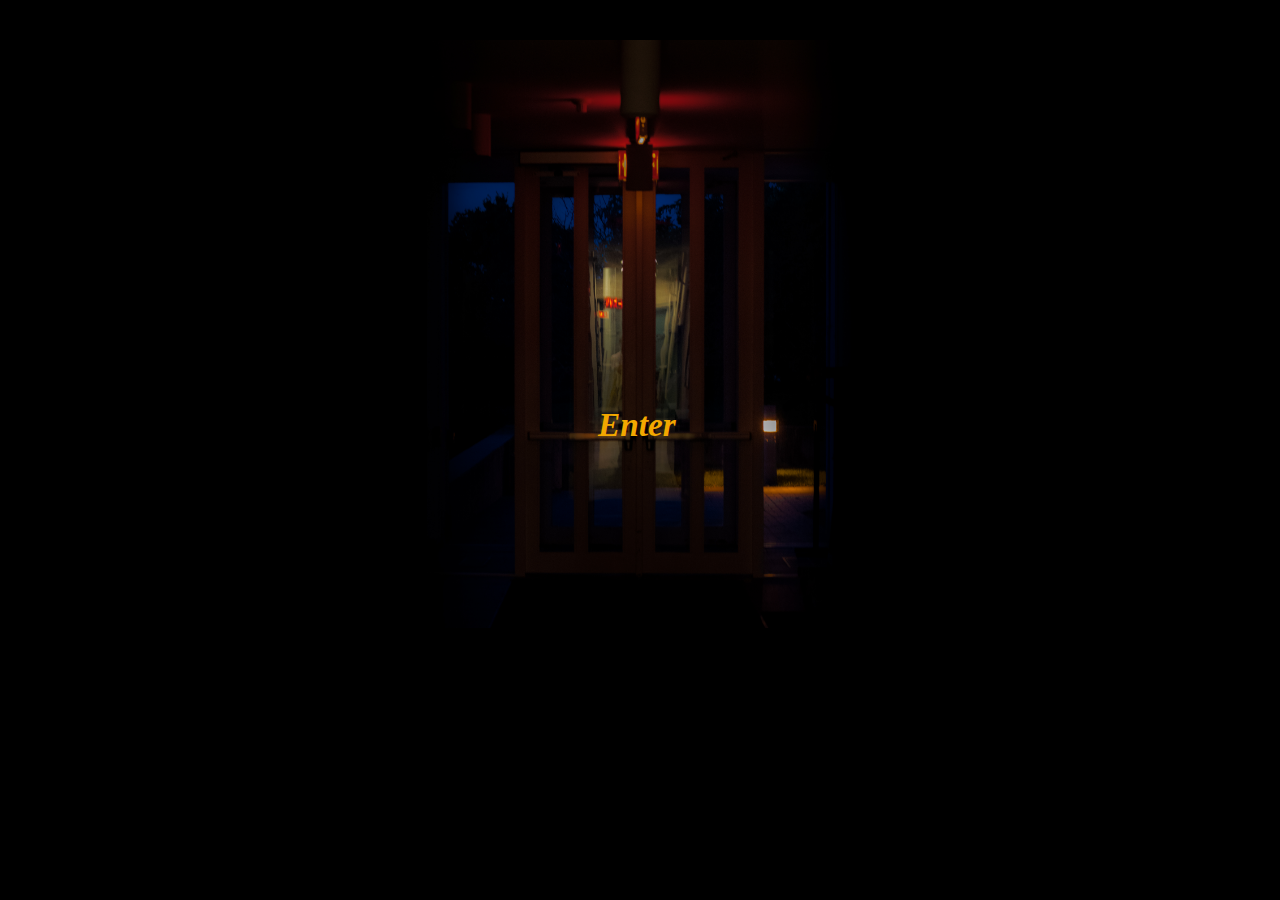
<file: movie_v1/index.html>
<!DOCTYPE HTML>
<html>
<head>

    <title>Materials of Dreams :: HOME</title>
    <link href="https://fonts.googleapis.com/css?family=Raleway" rel="stylesheet">
    <link href="https://fonts.googleapis.com/css?family=Libre+Franklin" rel="stylesheet">
    <link href="../assets/css/home.css" rel="stylesheet">


</head>
<body style="
    background-image: url(../assets/images/home.jpg);
    background-size: 427px 587.5px;
    background-repeat: no-repeat;
    background-color: black;
    background-position: center;
    margin-top: 45%"
>

<!-- main -->
<main role="main" id="main">
    <div class="container">
        <div class="tab-content" style="text-align: center">
            <header role="home-title" style="margin-top: -20%; margin-left: -0.5%">
                <span style="color:rgba(243, 168, 0, 1); cursor: pointer; font-size: 25pt; font-style: italic; font-weight: 600;"
                      onclick="window.location.href='behind_the_scenes.html'">Enter</span>
            </header>

        </div>

    </div>
</main>

</html>
</file>
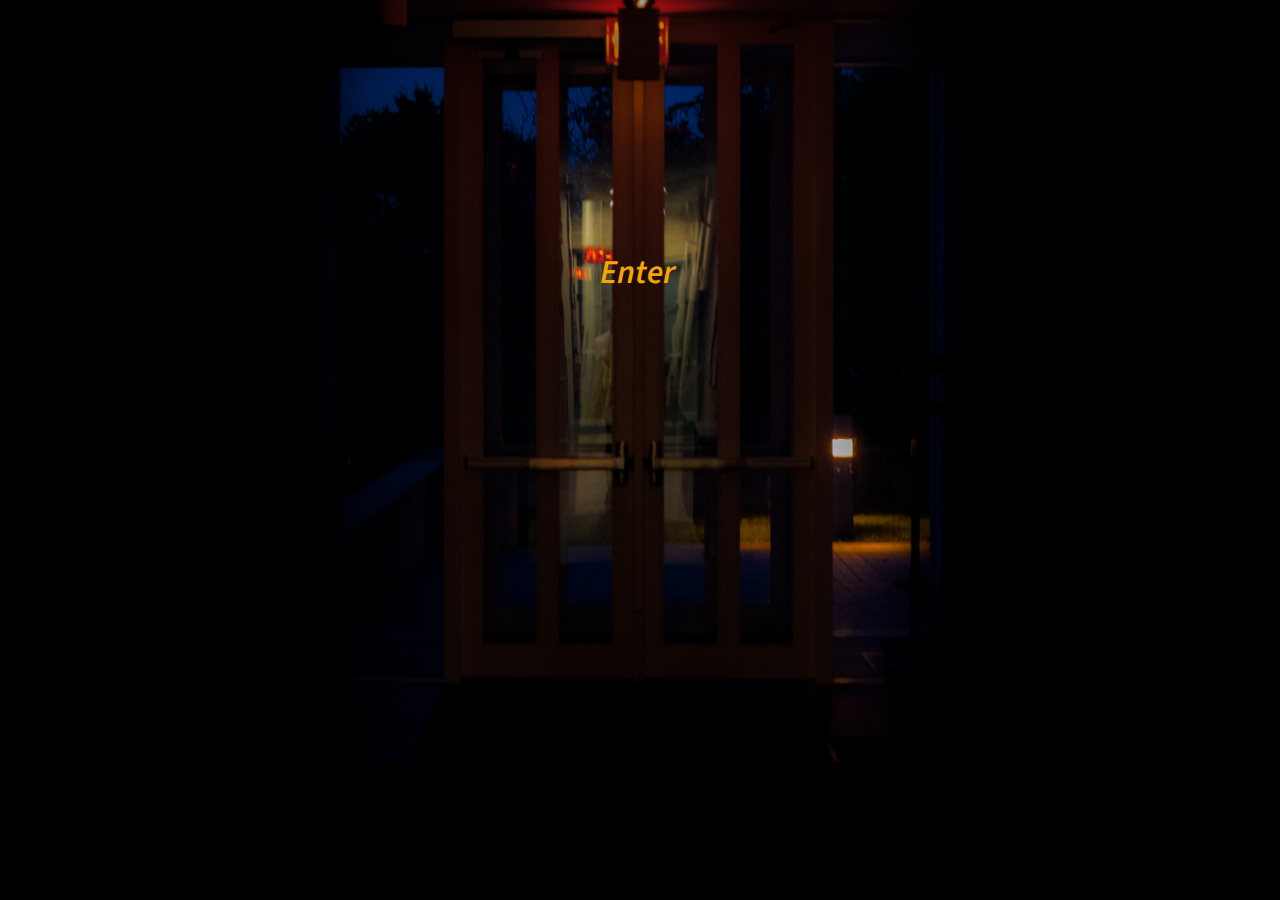
<file: pages/index.html>
<!DOCTYPE HTML>
<html lang="en">
<head>
    <meta name="viewport" content="width=device-width, initial-scale=1, maximum-scale=1"/>
    <meta charset="utf-8">
    <meta name="description" content="Dom Wang Photography">
    <meta name="author" content="Dom Wang">

    <title>Materials of Dreams :: HOME</title>
    <link href="https://fonts.googleapis.com/css?family=Raleway" rel="stylesheet">
    <link href="https://fonts.googleapis.com/css?family=Libre+Franklin" rel="stylesheet">
    <link href="../css/home.css" rel="stylesheet">
    <link href="../css/bootstrap.min.css" rel="stylesheet">

</head>
<body style="
    background-image: url(../images/home.jpg);
    background-size: 667px 918px;
    background-repeat: no-repeat;
    background-color: black;
    background-position: center;
    margin-top: 41%"
>

<!-- main -->
<main role="main" id="main">
    <div class="container">
        <!-- tab-content -->
        <div class="tab-content" style="text-align: center">
            <!-- Home -->
            <section id="home" class="tab-pane fade in active">
                <article class="home-content">
                    <header role="home-title" style="margin-top: -31.5%; margin-left: -0.5%">
                        <span style="color:rgba(243, 168, 0, 1); cursor: pointer; font-size: 25pt; font-style: italic; font-weight: 600;"
                              onclick="window.location.href='behind_the_scenes.html'">Enter</span>
                    </header>
                </article>
            </section>

        </div>

    </div>
</main>

</body>
</html>
</file>
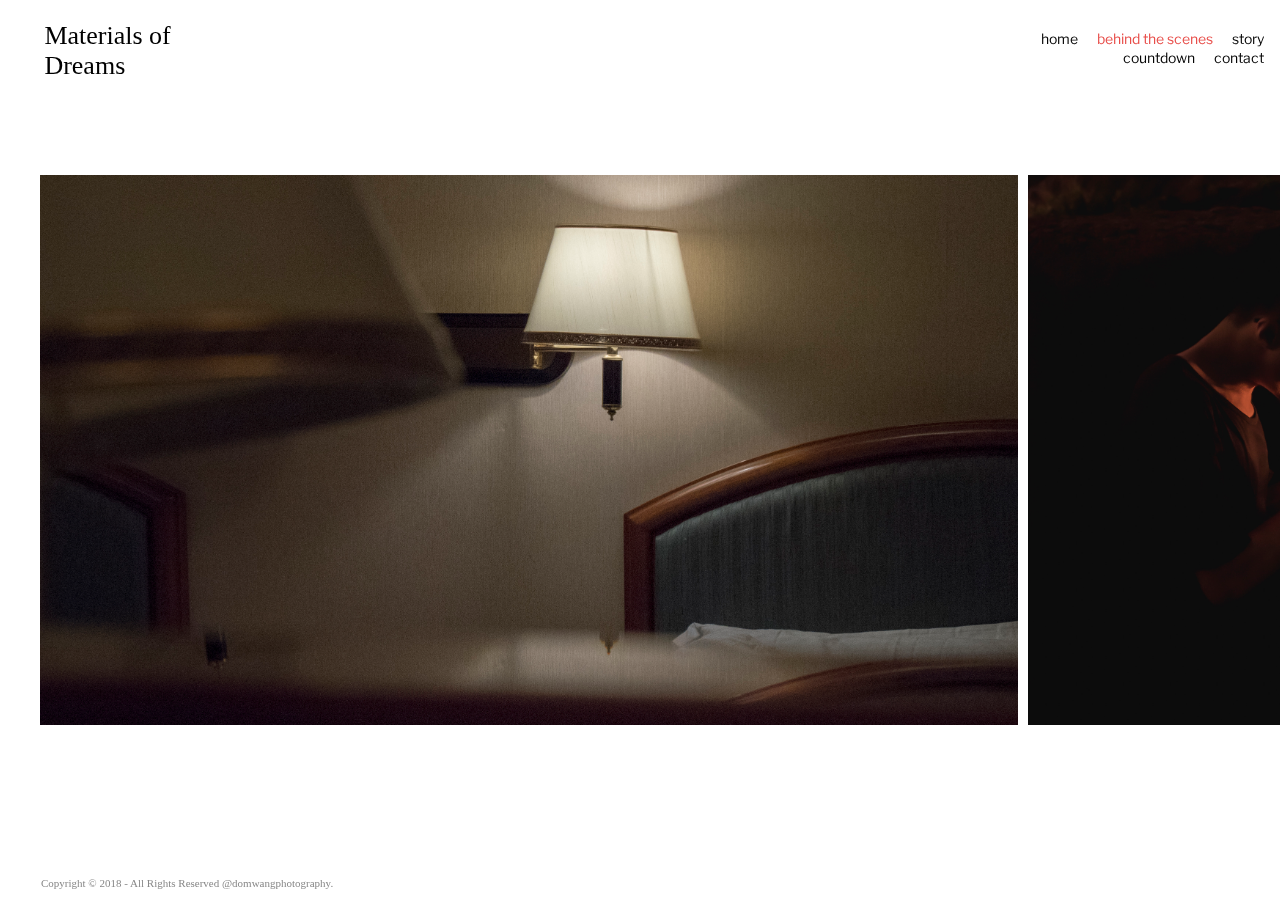
<file: movie_v1/behind_the_scenes.html>
<!DOCTYPE html>
<html lang="en">
<head>

    <title>Materials of Dreams</title>

    <link href="https://fonts.googleapis.com/css?family=Raleway" rel="stylesheet">
    <link href="https://fonts.googleapis.com/css?family=Libre+Franklin" rel="stylesheet">
    <link href="../assets/css/behind_the_scenes.css" rel="stylesheet" type="text/css">

</head>
<body class="gallery gallery_page">

<div class="page">

    <header role="main-header">
        <div class="container">
            <h1>Materials of Dreams</h1>

            <ul class="top-bar" role="socil-icons">
                <li><a href="index.html" title="home">home</a></li>
                <li class="active"><a href="./behind_the_scenes.html" title="behind the scenes">behind the scenes</a></li>
                <li><a href="story.html" title="story">story</a></li>
                <li><a href="countdown.html" title="countdown">countdown</a></li>
                <li><a href="mailto:domwang2019@gmail.com">contact</a></li>
            </ul>
        </div>
    </header>

    <div id="content">
        <div class="container clearfix">
            <!-- ASSETS : START -->
            <div class="assets size_550" style="width: 10900px;">
                <div id="assets_wrap" style="width: 25782px;">
                    <!-- PAGE TITLE -->
                    <div class="asset image image-loaded">
                        <div class="wrap">
                            <div class="img">
                                <img data-sizes="auto" data-aspect-ratio="1350:900" alt="WASP2015"
                                     sizes="978px" src="../assets/images/DSC_2414.jpg">
                            </div>
                        </div>
                    </div>
                    <div class="asset image image-loaded">
                        <div class="wrap">
                            <div class="img">
                                <img data-sizes="auto" data-aspect-ratio="1350:900" alt=""
                                     sizes="413px" src="../assets/images/DSC_4627.jpg">
                            </div>
                        </div>
                    </div>
                    <div class="asset image image-loaded">
                        <div class="wrap">
                            <div class="img">
                                <img data-sizes="auto" data-aspect-ratio="1350:900" alt=""
                                     sizes="1423px" src="../assets/images/DSC_2474-Edit.jpg">
                            </div>
                        </div>
                    </div>
                    <div class="asset image image-loaded">
                        <div class="wrap">
                            <div class="img">
                                <img data-sizes="auto" data-aspect-ratio="1350:900" alt=""
                                     sizes="1045px" src="../assets/images/DSC_8468-Edit.jpg">
                            </div>
                        </div>
                    </div>
                    <div class="asset image image-loaded">
                        <div class="wrap">
                            <div class="img">
                                <img data-sizes="auto" data-aspect-ratio="1350:900" alt=""
                                     sizes="1293px"
                                     src="../assets/images/DSC_0083-Edit-Edit-Edit.jpg">
                            </div>
                        </div>
                    </div>
                    <div class="asset image image-loaded">
                        <div class="wrap">
                            <div class="img">
                                <img data-sizes="auto" data-aspect-ratio="1350:900" alt=""
                                      sizes="413px" src="../assets/images/DSC_8085-Edit.jpg">

                            </div>
                        </div>
                    </div>
                    <div class="asset image image-loaded">
                        <div class="wrap">
                            <div class="img">
                                <img data-sizes="auto" data-aspect-ratio="1350:900" alt=""
                                    sizes="1045px" src="../assets/images/DSC_5114-Edit.jpg">
                            </div>
                        </div>
                    </div>
                    <div class="asset image image-loaded">
                        <div class="wrap">
                            <div class="img">
                                <img data-sizes="auto" data-aspect-ratio="1350:900" alt=""
                                     sizes="1082px" src="../assets/images/DSC_4929-Edit.jpg">
                            </div>
                        </div>
                    </div>
                    <div class="asset image image-loaded">
                        <div class="wrap">
                            <div class="img">
                                <img data-sizes="auto" data-aspect-ratio="1350:900" alt=""
                                      sizes="413px" src="../assets/images/DSC_3066-Edit.jpg">
                            </div>
                        </div>
                    </div>
                    <div class="asset image image-loaded">
                        <div class="wrap">
                            <div class="img">
                                <img data-sizes="auto" data-aspect-ratio="1350:900" alt=""
                                      sizes="1045px"
                                     src="../assets/images/DSC_3799-Edit-Edit.jpg">
                            </div>
                        </div>
                    </div>
                    <div class="asset image image-loaded">
                        <div class="wrap">
                            <div class="img">
                                <img data-sizes="auto" data-aspect-ratio="1350:900" alt=""
                                      sizes="413px" src="../assets/images/DSC_3024-Edit.jpg">
                            </div>
                        </div>
                    </div>
                    <div class="asset image image-loaded">
                        <div class="wrap">
                            <div class="img">
                                <img data-sizes="auto" data-aspect-ratio="1350:900" alt=""
                                      sizes="734px" src="../assets/images/DSC_9633-Edit.jpg">

                            </div>
                        </div>
                    </div>
                    <div class="asset image image-loaded">
                        <div class="wrap">
                            <div class="img">
                                <img data-sizes="auto" data-aspect-ratio="1350:900" alt=""
                                      sizes="413px" src="../assets/images/DSC_9039.jpg">
                            </div>
                        </div>
                    </div>

                </div>
            </div>
            <!-- ASSETS : END -->
        </div>
    </div>

</div>

<div class="footer_text" style="background: white; height: 50px; margin-bottom: -34px; margin-left: 33px">
    <p>Copyright &copy; 2018 - All Rights Reserved @domwangphotography.</p>
</div>

</body>
</html>
</file>
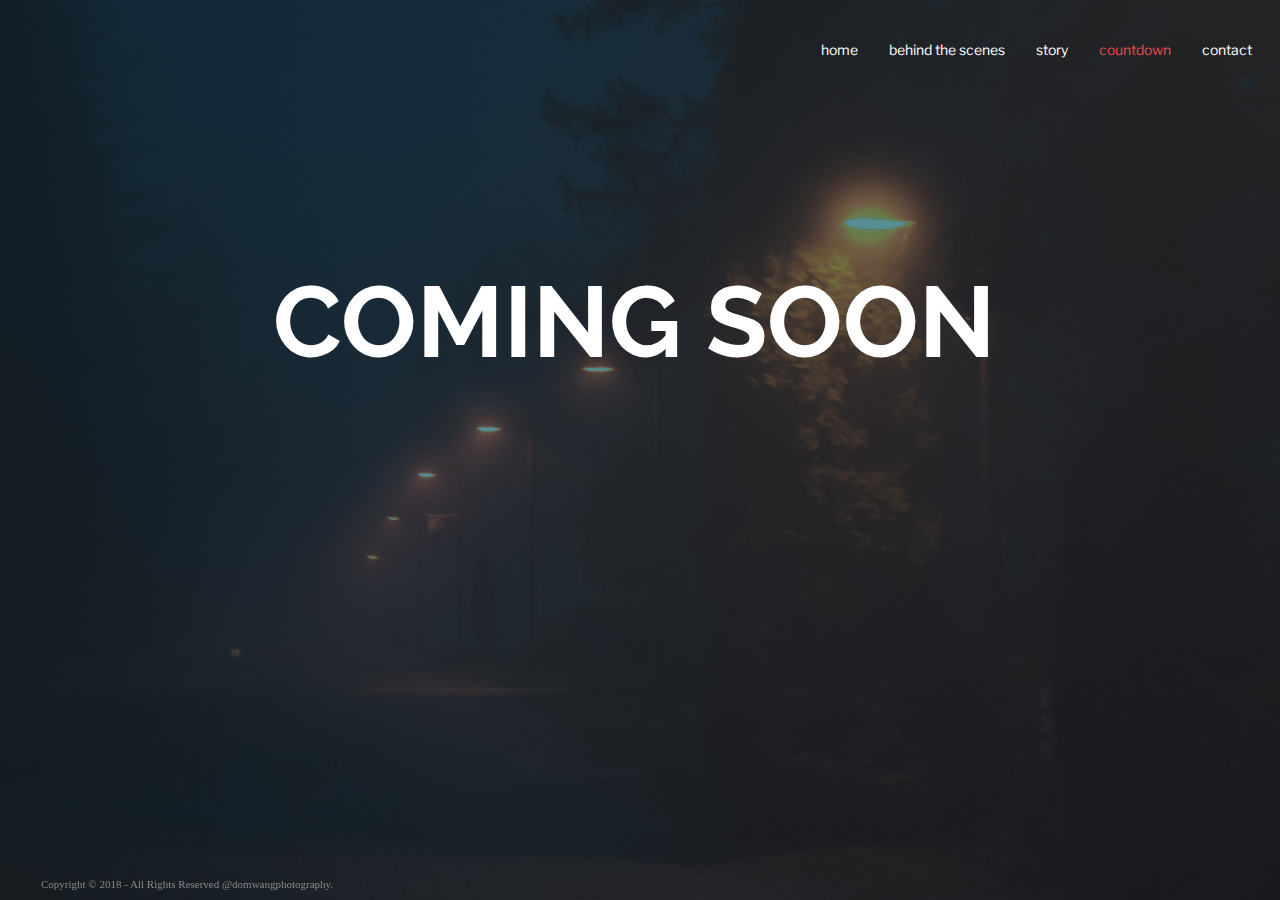
<file: movie_v1/countdown.html>
<!DOCTYPE HTML>

<html>
<head>

    <title>Materials of Dreams</title>
    <link href="https://fonts.googleapis.com/css?family=Raleway" rel="stylesheet">
    <link href="https://fonts.googleapis.com/css?family=Libre+Franklin" rel="stylesheet">
    <link href="../assets/css/countdown.css" rel="stylesheet">

</head>
<body>
<!-- header -->
<header role="main-header">
    <div class="container" style="margin-right: 28px; margin-top: -5.3%">
        <!-- socil Icon -->
        <ul role="socil-icons" style="font-family: 'Libre Franklin'" style="margin-right: 40px">
            <li><a href="index.html" title="home">home</a></li>
            <li><a href="./behind_the_scenes.html" title="behind the scenes">behind the scenes</a></li>
            <li><a href="story.html" title="story">story</a></li>
            <li class="active"><a href="./countdown.html" title="countdown">countdown</a></li>
            <li><a href="mailto:domwang2019@gmail.com">contact</a></li>
        </ul>
    </div>
</header>
<!-- header -->

<!-- main -->
<main role="main" id="main">
    <div class="container">
        <!-- tab-content -->
        <div class="tab-content" style="text-align: center; margin-top: -5%">
            <!-- Home -->
            <section id="home">
                <article class="home-content">
                    <header role="home-title">
                        <h2 style="font-family: 'Raleway';">COMING SOON</h2>
                    </header>
                </article>
                <div id="countdown" style="font-family: 'Raleway';"></div>
            </section>
            <!-- Home -->
        </div>
        <!-- tab-content -->
    </div>
</main>
<!-- main -->

<div class="footer_text" style="margin-bottom: -8px; margin-left: 17px">
    <p>Copyright &copy; 2018 - All Rights Reserved @domwangphotography.</p>
</div>

<script>
    // set the date we're counting down to
    var target_date = new Date('June, 15, 2018').getTime();
    // variables for time units

    var days;

    // get tag element
    var countdown = document.getElementById('countdown');

    // update the tag with id "countdown" every 1 second

    setInterval(function () {
        // find the amount of "seconds" between now and target
        var current_date = new Date().getTime();
        var seconds_left = (target_date - current_date) / 1000;
        days = parseInt(seconds_left / 86400);

        // format countdown string + set tag value
        countdown.innerHTML = '<span class="days" style="font-family: \'Raleway\'; font-size:40pt; margin-top: 2%; ">' + days + ' days left</span>';
    }, 1000);

</script>

</body>
</html>
</file>
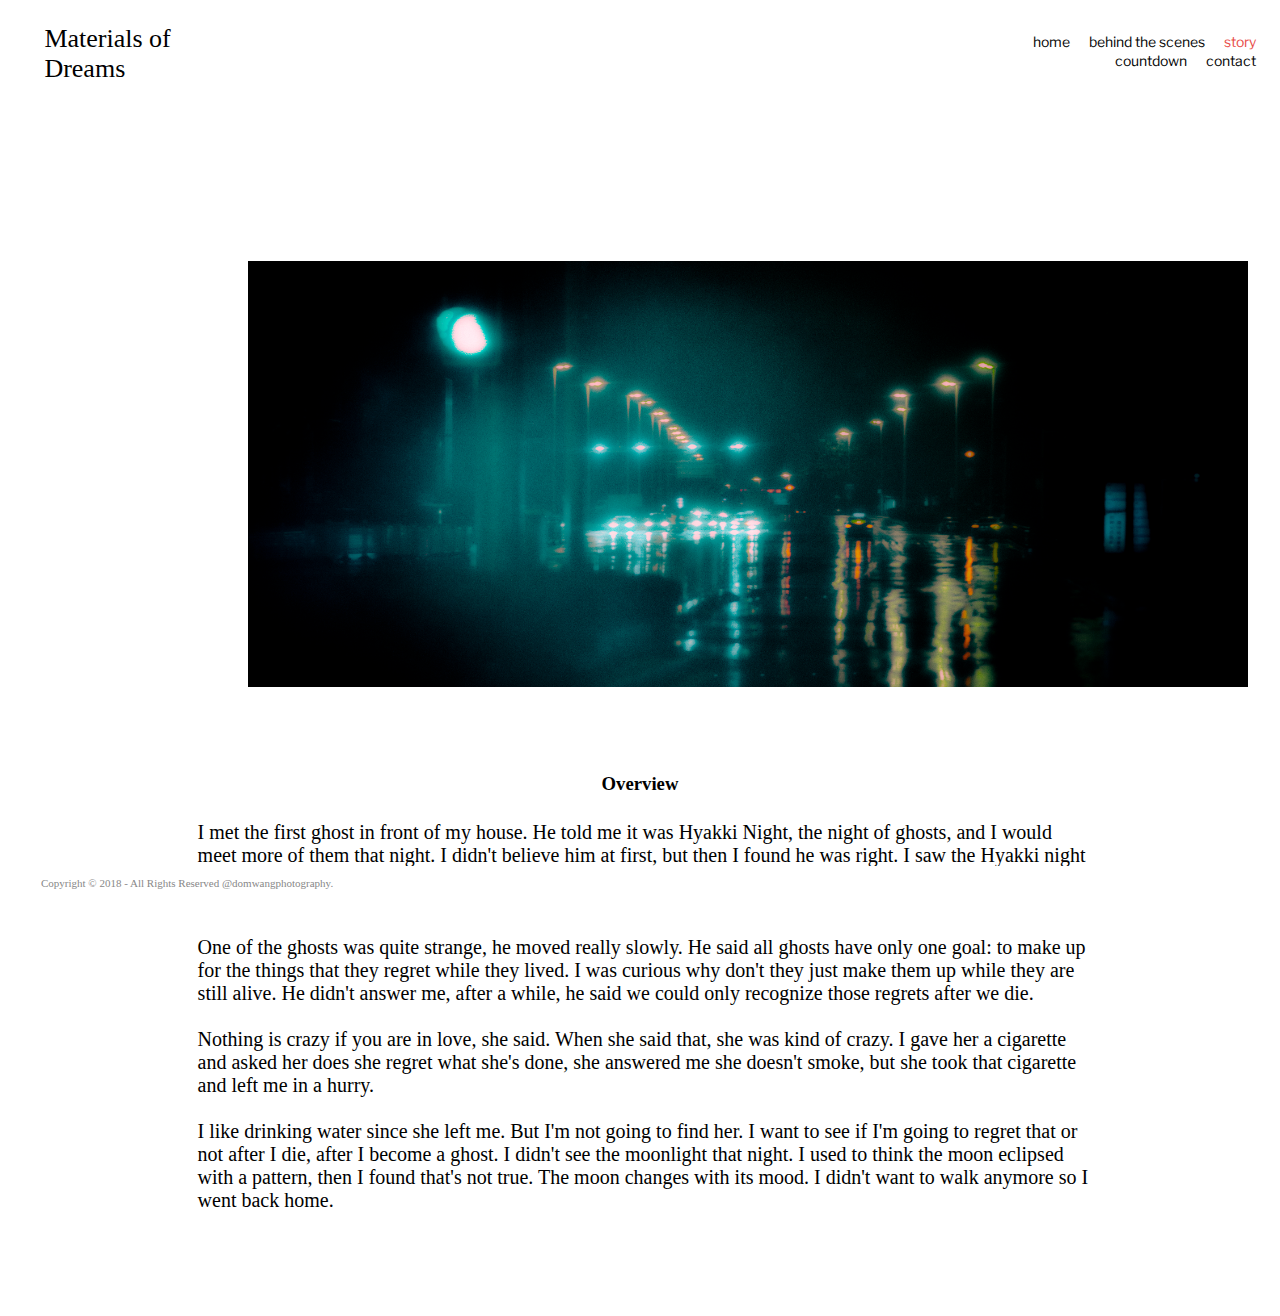
<file: movie_v1/story.html>
<!DOCTYPE HTML>
<html>
<head>
    <title>Materials of Dreams</title>
    <link href="https://fonts.googleapis.com/css?family=Raleway" rel="stylesheet">
    <link href="https://fonts.googleapis.com/css?family=Libre+Franklin" rel="stylesheet">
    <link href="../assets/css/story.css" rel="stylesheet">

</head>
<body>

<!-- header -->
<header role="main-header">
    <div class="container">
        <h1>Materials of Dreams</h1>
        <ul role="socil-icons" style="font-family: 'Libre Franklin'">
            <li><a href="index.html" title="home">home</a></li>
            <li><a href="behind_the_scenes.html"  title="behind the scenes">behind the scenes</a></li>
            <li  class="active"><a href="story.html" title="story">story</a></li>
            <li><a href="countdown.html"  title="countdown">countdown</a></li>
            <li><a href="mailto:domwang2019@gmail.com">contact</a></li>
        </ul>
    </div>
</header>
<!-- header -->

<!-- main -->
<main role="main" id="main">
    <div class="container">
        <!-- tab-content -->
        <div class="tab-content" style="text-align: left">
            <img data-sizes="auto" data-aspect-ratio="1350:900" style="height: auto; width: 1000px; margin: 4em 0 4em 15em;"
                 sizes="825px"
                 src="../assets/images/story.jpg">
            <!-- Home -->
            <section id="home">
                <h3 align="center" style="margin-bottom: 1%">Overview</h3>
                <article class="home-content" style="margin: 2% 14.5% 0 15%; font-size: 15pt;">
                    I met the first ghost in front of my house. He told me it was Hyakki Night, the night of ghosts, and
                    I would meet more of them that night. I didn't believe him at first, but then I found he was right.
                    I saw the Hyakki night that night. Most ghosts were moving really fast, the lights in their hands
                    flashed by my eyes, and made me felt dizzy.<br><br>
                    One of the ghosts was quite strange, he moved really slowly. He said all ghosts have only one goal:
                    to make up for the things that they regret while they lived. I was curious why don't they just make
                    them up while they are still alive. He didn't answer me, after a while, he said we could only
                    recognize those regrets after we die.<br><br>
                    Nothing is crazy if you are in love, she said. When she said that, she was kind of crazy. I gave her
                    a cigarette and asked her does she regret what she's done, she answered me she doesn't smoke, but
                    she took that cigarette and left me in a hurry.<br><br>
                    I like drinking water since she left me. But I'm not going to find her. I want to see if I'm going
                    to regret that or not after I die, after I become a ghost. I didn't see the moonlight that night. I
                    used to think the moon eclipsed with a pattern, then I found that's not true. The moon changes with
                    its mood. I didn't want to walk anymore so I went back home.<br>
                </article>
            </section>
            <!-- Home -->
        </div>
        <!-- tab-content -->
    </div>
</main>
<!-- main -->

<div class="footer_text" style="background: white; height: 50px; margin-bottom: -34px; margin-left: 41px">
    <p>Copyright &copy; 2018 - All Rights Reserved @domwangphotography.</p>
</div>

</body>
</html>
</file>
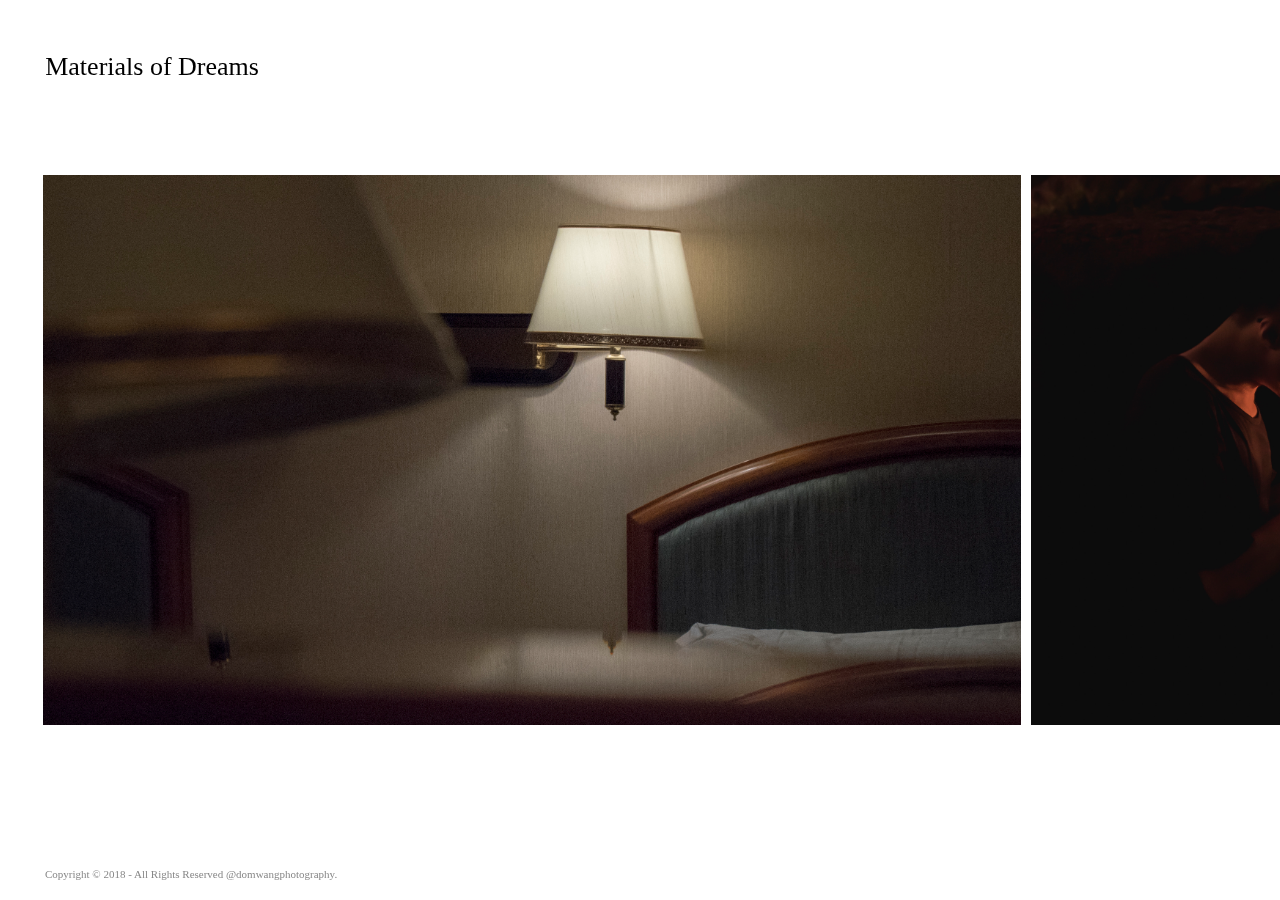
<file: pages/behind_the_scenes.html>
<!DOCTYPE html>
<html lang="en">
<head>
    <meta http-equiv="Content-Type" content="text/html; charset=UTF-8">
    <meta name="viewport" content="width=device-width, initial-scale=1, maximum-scale=1"/>
    <meta charset="utf-8">
    <meta name="description" content="Dom Wang Photography">
    <meta name="author" content="Dom Wang">

    <title>Materials of Dreams</title>

    <link href="https://fonts.googleapis.com/css?family=Raleway" rel="stylesheet">
    <link href="https://fonts.googleapis.com/css?family=Libre+Franklin" rel="stylesheet">
    <link href="../css/bootstrap.min.css" media="screen" rel="stylesheet" type="text/css">
    <link href="../css/font-awesome.min.css" rel="stylesheet" type="text/css">
    <link href="../css/behind_the_scenes.css" rel="stylesheet" type="text/css">

</head>
<body class="gallery gallery_page">

<div class="page">

    <header role="main-header" style="position: fixed">
        <div class="container" style="margin-left: -100px; margin-top: -3%">
            <h1 style="float: left;margin-left: -57%;font-size: 26px;font-weight: normal;font-style: normal;">
                Materials of Dreams</h1>
            <!-- socil Icon -->
            <ul role="socil-icons" style="font-family: 'Libre Franklin'">
                <li><a href="index.html" title="home">home</a></li>
                <li class="active"><a href="./behind_the_scenes.html" title="behind the scenes">behind the scenes</a></li>
                <li><a href="./story.html" title="story">story</a></li>
                <li><a href="./countdown.html" title="countdown">countdown</a></li>
                <li><a href="mailto:domwang2019@gmail.com">contact</a></li>
                <li><a href="https://www.instagram.com/domwang2019/" target="_blank" title="instagram"><i
                        class="fa fa-instagram" aria-hidden="true"></i></a></li>
            </ul>
        </div>
    </header>

    <div id="content">
        <div class="container clearfix">
            <!-- ASSETS : START -->
            <div class="assets size_550" style="width: 10900px;">
                <div id="assets_wrap" style="width: 25782px;">
                    <!-- PAGE TITLE -->
                    <div class="asset image image-loaded">
                        <div class="wrap">
                            <div class="img">
                                <img data-sizes="auto" data-aspect-ratio="1350:900" alt="WASP2015"
                                     class="lazyautosizes lazyloaded" sizes="978px" src="../images/DSC_2414.jpg">
                            </div>
                        </div>
                    </div>
                    <div class="asset image image-loaded">
                        <div class="wrap">
                            <div class="img">
                                <img data-sizes="auto" data-aspect-ratio="1350:900" alt=""
                                     class=" lazyautosizes lazyloaded" sizes="413px" src="../images/DSC_4627.jpg">
                            </div>
                        </div>
                    </div>
                    <div class="asset image image-loaded">
                        <div class="wrap">
                            <div class="img">
                                <img data-sizes="auto" data-aspect-ratio="1350:900" alt=""
                                     class="lazyautosizes lazyloaded" sizes="1423px" src="../images/DSC_2474-Edit.jpg">
                            </div>
                        </div>
                    </div>
                    <div class="asset image image-loaded">
                        <div class="wrap">
                            <div class="img">
                                <img data-sizes="auto" data-aspect-ratio="1350:900" alt=""
                                     class=" lazyautosizes lazyloaded" sizes="1045px" src="../images/DSC_8468-Edit.jpg">
                            </div>
                        </div>
                    </div>
                    <div class="asset image image-loaded">
                        <div class="wrap">
                            <div class="img">
                                <img data-sizes="auto" data-aspect-ratio="1350:900" alt=""
                                     class="lazypreload lazyautosizes lazyloaded" sizes="1293px"
                                     src="../images/DSC_0083-Edit-Edit-Edit.jpg">
                            </div>
                        </div>
                    </div>
                    <div class="asset image image-loaded">
                        <div class="wrap">
                            <div class="img">
                                <img data-sizes="auto" data-aspect-ratio="1350:900" alt=""
                                     class=" lazyautosizes lazyloaded" sizes="413px" src="../images/DSC_8085-Edit.jpg">

                            </div>
                        </div>
                    </div>
                    <div class="asset image image-loaded">
                        <div class="wrap">
                            <div class="img">
                                <img data-sizes="auto" data-aspect-ratio="1350:900" alt=""
                                     class=" lazyautosizes lazyloaded" sizes="1045px" src="../images/DSC_5114-Edit.jpg">
                            </div>
                        </div>
                    </div>
                    <div class="asset image image-loaded">
                        <div class="wrap">
                            <div class="img">
                                <img data-sizes="auto" data-aspect-ratio="1350:900" alt=""
                                     class=" lazyautosizes lazyloaded" sizes="1082px" src="../images/DSC_4929-Edit.jpg">
                            </div>
                        </div>
                    </div>
                    <div class="asset image image-loaded">
                        <div class="wrap">
                            <div class="img">
                                <img data-sizes="auto" data-aspect-ratio="1350:900" alt=""
                                     class=" lazyautosizes lazyloaded" sizes="413px" src="../images/DSC_3066-Edit.jpg">
                            </div>
                        </div>
                    </div>
                    <div class="asset image image-loaded">
                        <div class="wrap">
                            <div class="img">
                                <img data-sizes="auto" data-aspect-ratio="1350:900" alt=""
                                     class=" lazyautosizes lazyloaded" sizes="1045px"
                                     src="../images/DSC_3799-Edit-Edit.jpg">
                            </div>
                        </div>
                    </div>
                    <div class="asset image image-loaded">
                        <div class="wrap">
                            <div class="img">
                                <img data-sizes="auto" data-aspect-ratio="1350:900" alt=""
                                     class="lazyautosizes lazyloaded" sizes="413px" src="../images/DSC_3024-Edit.jpg">
                            </div>
                        </div>
                    </div>
                    <div class="asset image image-loaded">
                        <div class="wrap">
                            <div class="img">
                                <img data-sizes="auto" data-aspect-ratio="1350:900" alt=""
                                     class=" lazyautosizes lazyloaded" sizes="734px" src="../images/DSC_9633-Edit.jpg">

                            </div>
                        </div>
                    </div>
                    <div class="asset image image-loaded">
                        <div class="wrap">
                            <div class="img">
                                <img data-sizes="auto" data-aspect-ratio="1350:900" alt=""
                                     class=" lazyautosizes lazyloaded" sizes="413px" src="../images/DSC_9039.jpg">
                            </div>
                        </div>
                    </div>

                </div>
            </div>
            <!-- ASSETS : END -->
        </div>
    </div>

</div>

<div class="footer_text">
    <p>Copyright &copy; 2018 - All Rights Reserved @domwangphotography.</p>
</div>

</body>
</html>
</file>
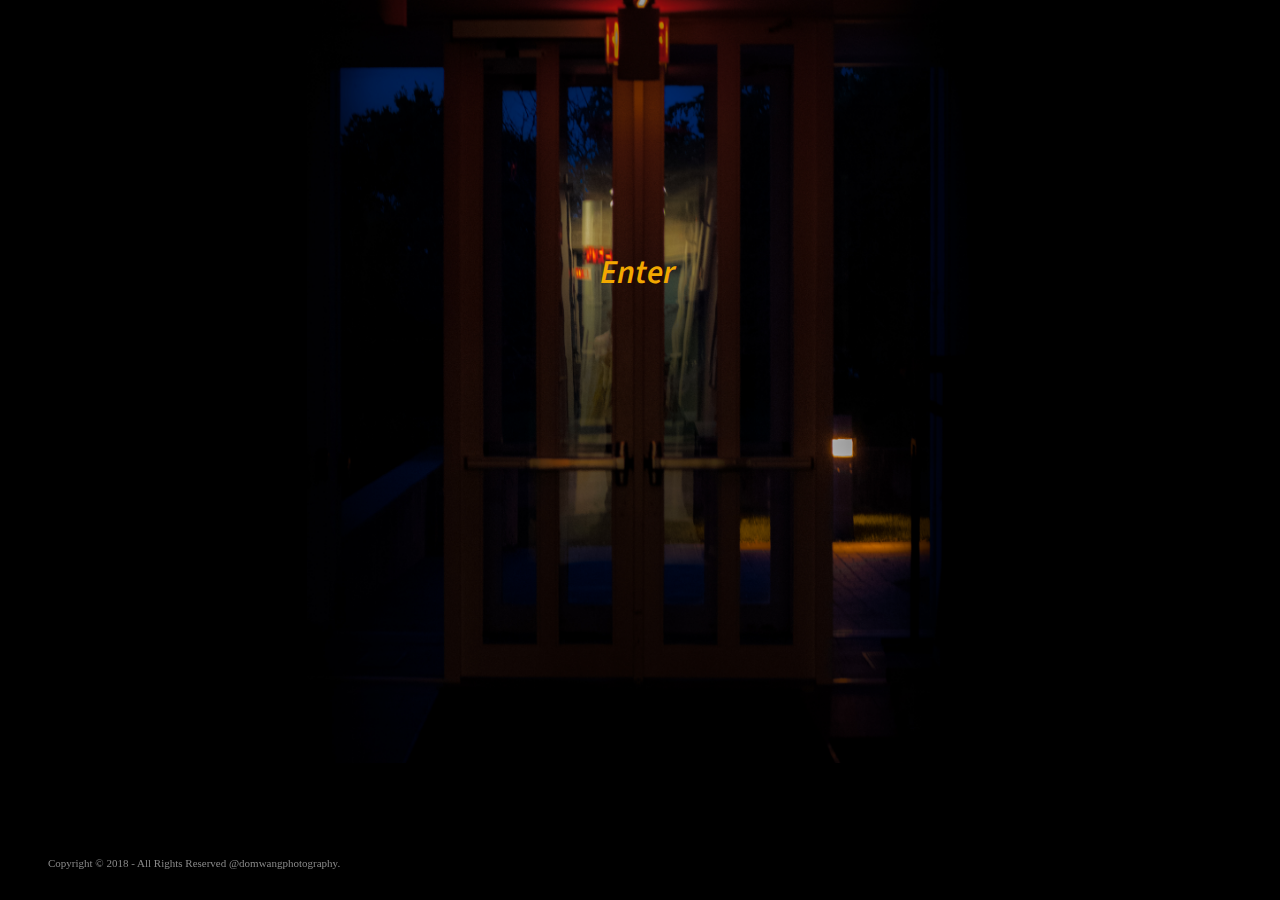
<file: pages/home.html>
<!DOCTYPE HTML>
<html lang="en">
<head>
    <meta name="viewport" content="width=device-width, initial-scale=1, maximum-scale=1"/>
    <meta charset="utf-8">
    <meta name="description" content="Dom Wang Photography">
    <meta name="author" content="Dom Wang">

    <title>Materials of Dreams :: HOME</title>
    <link href="https://fonts.googleapis.com/css?family=Raleway" rel="stylesheet">
    <link href="https://fonts.googleapis.com/css?family=Libre+Franklin" rel="stylesheet">
    <link href="../css/home.css" rel="stylesheet">
    <link href="../css/bootstrap.min.css" rel="stylesheet">

</head>
<body style="
    background-image: url(../images/home.jpg);
    background-size: 667px 918px;
    background-repeat: no-repeat;
    background-color: black;
    background-position: center;
    margin-top: 41%"
>

<!-- main -->
<main role="main" id="main">
    <div class="container">
        <!-- tab-content -->
        <div class="tab-content" style="text-align: center">
            <!-- Home -->
            <section id="home" class="tab-pane fade in active">
                <article class="home-content">
                    <header role="home-title" style="margin-top: -31.5%; margin-left: -0.5%">
                        <span style="color:rgba(243, 168, 0, 1); cursor: pointer; font-size: 25pt; font-style: italic; font-weight: 600;"
                              onclick="window.location.href='behind_the_scenes.html'">Enter</span>
                    </header>
                </article>
            </section>

        </div>

    </div>
</main>

<div class="footer_text">
    <p>Copyright &copy; 2018 - All Rights Reserved @domwangphotography.</p>
</div>

</body>
</html>
</file>
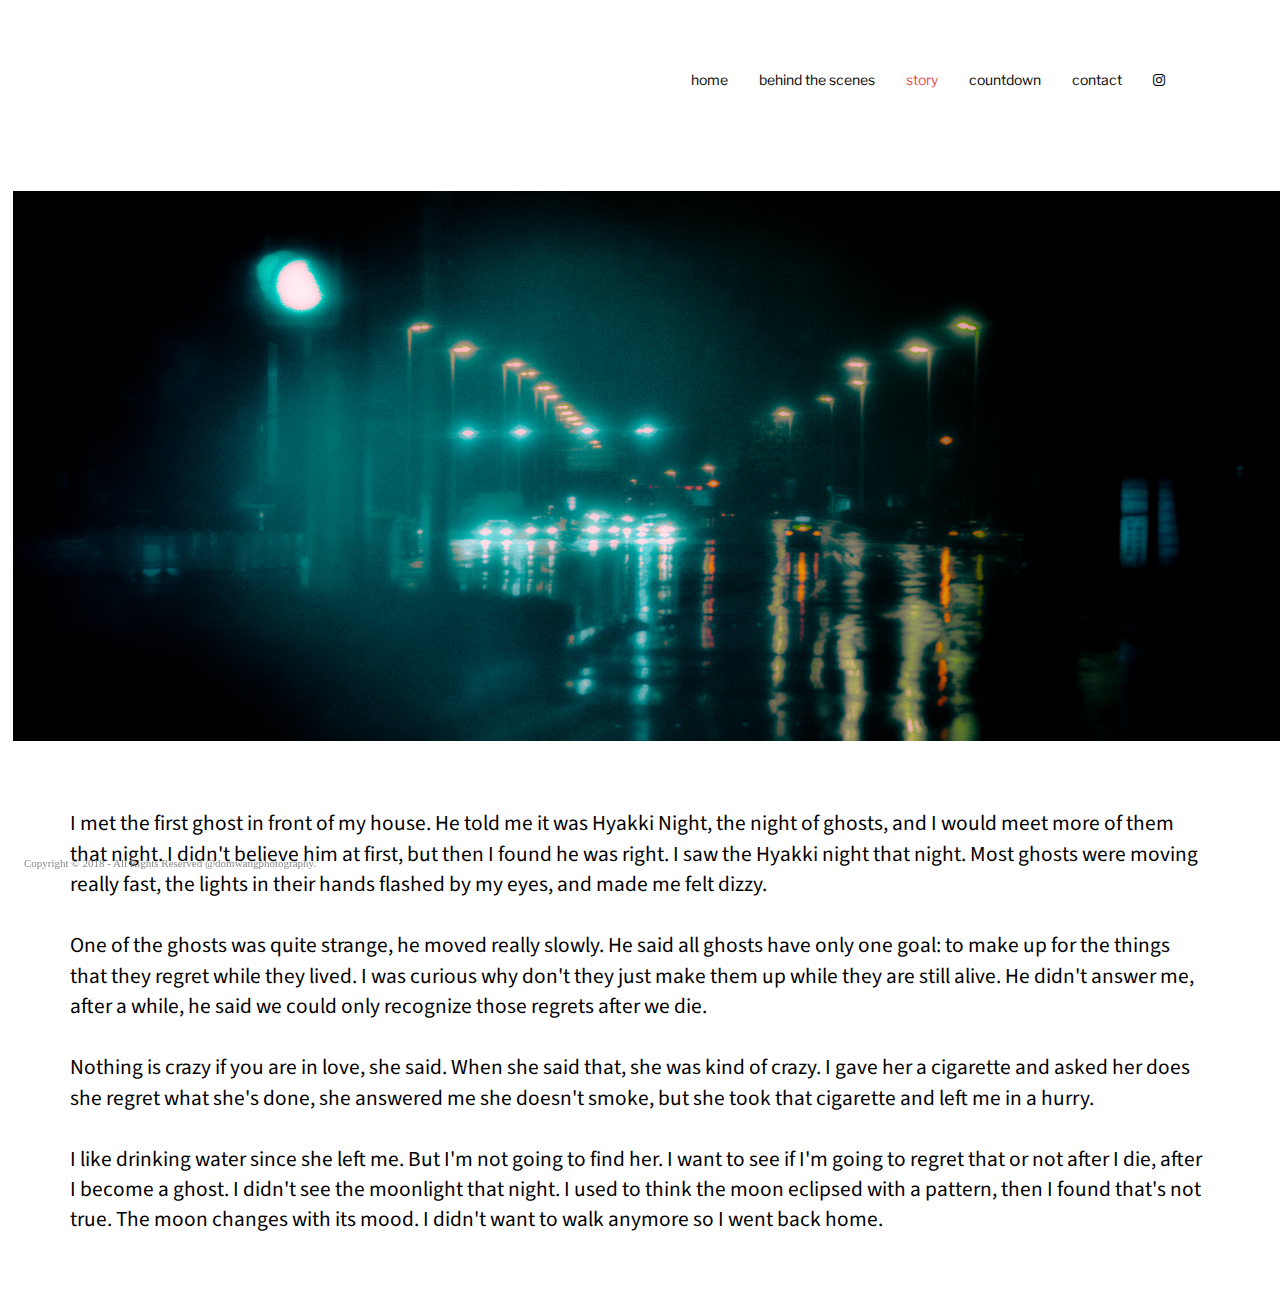
<file: pages/story.html>
<!DOCTYPE HTML>
<html lang="en">
<head>
    <meta name="viewport" content="width=device-width, initial-scale=1, maximum-scale=1"/>
    <meta charset="utf-8">
    <meta name="description" content="Dom Wang Photography">
    <meta name="author" content="Dom Wang">

    <title>Materials of Dreams</title>
    <link href="https://fonts.googleapis.com/css?family=Raleway" rel="stylesheet">
    <link href="https://fonts.googleapis.com/css?family=Libre+Franklin" rel="stylesheet">
    <link href="../css/story.css" rel="stylesheet">
    <link href="../css/bootstrap.min.css" rel="stylesheet">
    <link href="../css/font-awesome.min.css" rel="stylesheet">

</head>
<body>
<!-- header -->
<header role="main-header">
    <div class="container" style="margin-right: 100px; margin-top: -3%">
        <h1 style="float: left;margin-left: -66%;font-size: 26px;font-weight: normal;font-style: normal;">
            Materials of Dreams</h1>
        <!-- socil Icon -->
        <ul role="socil-icons" style="font-family: 'Libre Franklin'">
            <li><a href="index.html" title="home">home</a></li>
            <li><a href="behind_the_scenes.html"  title="behind the scenes">behind the scenes</a></li>
            <li  class="active"><a href="story.html" title="story">story</a></li>
            <li><a href="countdown.html"  title="countdown">countdown</a></li>
            <li><a href="mailto:domwang2019@gmail.com">contact</a></li>
            <li><a href="https://www.instagram.com/domwang2019/" target="_blank" title="instagram"><i
                    class="fa fa-instagram" aria-hidden="true"></i></a></li>
        </ul>
    </div>
</header>
<!-- header -->

<!-- main -->
<main role="main" id="main">
    <div class="container">
        <!-- tab-content -->
        <div class="tab-content" style="text-align: left">
            <img data-sizes="auto" data-aspect-ratio="1350:900" style="height: 550px; width: auto; margin: 0 0 0 -5%;"
                 class="lazypreload lazyautosizes lazyloaded" sizes="825px"
                 src="../images/story.jpg">
            <!-- Home -->
            <section id="home" class="tab-pane fade in active">
                <article class="home-content" style="margin-top: 6%; font-size: 16pt;">
                    I met the first ghost in front of my house. He told me it was Hyakki Night, the night of ghosts, and
                    I would meet more of them that night. I didn't believe him at first, but then I found he was right.
                    I saw the Hyakki night that night. Most ghosts were moving really fast, the lights in their hands
                    flashed by my eyes, and made me felt dizzy.<br><br>
                    One of the ghosts was quite strange, he moved really slowly. He said all ghosts have only one goal:
                    to make up for the things that they regret while they lived. I was curious why don't they just make
                    them up while they are still alive. He didn't answer me, after a while, he said we could only
                    recognize those regrets after we die.<br><br>
                    Nothing is crazy if you are in love, she said. When she said that, she was kind of crazy. I gave her
                    a cigarette and asked her does she regret what she's done, she answered me she doesn't smoke, but
                    she took that cigarette and left me in a hurry.<br><br>
                    I like drinking water since she left me. But I'm not going to find her. I want to see if I'm going
                    to regret that or not after I die, after I become a ghost. I didn't see the moonlight that night. I
                    used to think the moon eclipsed with a pattern, then I found that's not true. The moon changes with
                    its mood. I didn't want to walk anymore so I went back home.<br>
                </article>
            </section>
            <!-- Home -->
        </div>
        <!-- tab-content -->
    </div>
</main>
<!-- main -->

<div class="footer_text">
    <p>Copyright &copy; 2018 - All Rights Reserved @domwangphotography.</p>
</div>

</body>
</html>
</file>
<file: assets/css/home.css>
@font-face {
    font-family: 'Source Sans Pro', sans-serif;
}



/* Remove Underline */
a {
    text-decoration: none;
    outline: none;
    color: #010101;
    transition-delay: 0s;
    transition-duration: 0.6s;
    transition-property: all;
    transition-timing-function: ease;
}



main[role="main"] {
    padding-top: 83px
}


.footer_text {
    position: fixed;
    left: 24px;
    bottom: 18px;
    margin: 0;
    width: 100%;
}

.footer_text {
    color: #888888;
    font-family: museo, serif;
    font-weight: normal;
    font-style: normal;
    font-size: 11px;

    text-align: left;

    margin: 20px 0 0 24px;
    position: fixed;
    bottom: 18px;
}
</file>
<file: css/home.css>
html {
    -ms-text-size-adjust: 100%;
    -webkit-text-size-adjust: 100%;
}

*, *:before, *:after {
    -webkit-box-sizing: border-box;
    -moz-box-sizing: border-box;
    box-sizing: border-box;
}

input, textarea {
    -webkit-appearance: none;
    -webkit-border-radius: 0;
}

button, html input[type="button"], /* 1 */
input[type="reset"], input[type="submit"] {
    -webkit-appearance: button;
    cursor: pointer;
    *overflow: visible;
}

body, img {
    transition: all .2s linear;
    -o-transition: all .2s linear;
    -moz-transition: all .2s linear;
    -webkit-transition: all .2s linear;
}

html, body, div, span, object, iframe, h1, h2, h3, h4, h5, h6, p, blockquote, pre, abbr, address, cite, code, del, dfn, em, img, ins, kbd, q, samp, small, strong, sub, sup, var, b, i, dl, dt, dd, ol, ul, li, fieldset, form, label, legend, table, caption, tbody, tfoot, thead, tr, th, td, article, aside, canvas, details, figcaption, figure, footer, header, hgroup, menu, nav, section, summary, time, mark, audio, video, input, main {
    -webkit-box-sizing: border-box;
    -moz-box-sizing: border-box;
    box-sizing: border-box;
    margin: 0;
    padding: 0;
    vertical-align: baseline;
    border: 0;
    outline: 0;
}

article, aside, details, figcaption, figure, footer, header, hgroup, menu, nav, section, img, main {
    display: block
}

audio, canvas, video {
    display: inline-block;
    *display: inline;
    *zoom: 1
}

blockquote:before, blockquote:after, q:before, q:after {
    content: '';
    content: none;
}

.clear {
    clear: both;
    line-height: 0;
    height: 0;
}

a {
    text-decoration: none;
    outline: none;
    color: #010101;
    transition-delay: 0s;
    transition-duration: 0.6s;
    transition-property: all;
    transition-timing-function: ease;
}

a:focus, img:focus, button:focus, .btn:focus {
    outline: none;
}

::-moz-selection {
    background-color: #e84d49;
    color: #fff;
    text-shadow: none;
}

::selection {
    background-color: #e84d49;
    color: #fff;
    text-shadow: none;
}

@font-face {
    font-family: 'Source Sans Pro', sans-serif;
}

/*== Header ==*/

header[role="main-header"] {
    overflow: hidden;
    padding-top: 108px
}

header[role="main-header"] h1 {
    margin: 0;
    padding: 0;
}

header[role="main-header"] h1 > a {
    float: left;
    display: block;
}

header[role="main-header"] ul[role="socil-icons"] > li.active > a {
    background-color: inherit;
    border: none;
    color: #e84d49
}

header[role="main-header"] ul[role="socil-icons"] {
    list-style: none;
    text-align: right;
    float: right
}

header[role="main-header"] ul[role="socil-icons"] > li {
    display: inline-block;
    margin-left: 28px
}

header[role="main-header"] ul[role="socil-icons"] > li > a {
    color: #FFF;
    font-size: 14px;
    font-weight: normal
}

header[role="main-header"] ul[role="socil-icons"] > li > a:hover {
    color: #e84d49
}

/*== Main ==*/

main[role="main"] {
    padding-top: 83px
}

/*== Home ==*/

article.home-content {
    color: #FFF;
}

article.home-content header[role="home-title"] {
    padding-bottom: 44px
}

article.home-content header[role="home-title"] h2 {
    margin-top: 19.3%;
    margin-left: -1%;
    padding: 0;
    font-size: 75pt;
    line-height: 62px;
}

article.home-content header[role="home-title"] h2 > span {
    color: #e84d49;
}

article.home-content p {
    font-size: 21px;
    line-height: 27px;
}

.footer_text {
    position: fixed;
    left: 24px;
    bottom: 18px;
    margin: 0;
    width: 100%;
}

.footer_text {
    color: #888888;
    font-family: museo, serif;
    font-weight: normal;
    font-style: normal;
    font-size: 11px;

    text-align: left;

    margin: 20px 0 0 24px;
    position: fixed;
    bottom: 18px;
}
</file>
<file: assets/css/behind_the_scenes.css>
html {
    overflow-y: scroll;
}


ul,li, h1, div,a {
    margin: 0;
    padding: 0;
}

/* Top-bar */


.container {
  position: fixed;
}


.container {
    display: flex;
    flex-direction: row;
    justify-content: space-between;
    align-items: baseline;
}

.container ul li {
    display: inline;
}

.container ul {
    padding: 0 0 0 44em;
}

.container h1 {
    padding: 0 1em;
}

h1 {
    float: left;
    margin-left: 0%;
    font-size: 26px;
    font-weight: normal;
    font-style: normal;"
}



header[role="main-header"] {
    overflow: hidden;
}

header[role="main-header"] h1 {
    margin-left: 0.4em;
    padding: 0.5em 1em;
}


header[role="main-header"] ul[role="socil-icons"] > li.active > a {
    background-color: inherit;
    border: none;
    color: #e84d49
}

header[role="main-header"] ul[role="socil-icons"] {
    list-style: none;
    text-align: right;
    margin-right: 1em;
    float: right
}

header[role="main-header"] ul[role="socil-icons"] > li {
    display: inline-block;
    margin-left: 1em
}

header[role="main-header"] ul[role="socil-icons"] > li > a {
    color: #050505;
    font-size: 14px;
    font-weight: normal
}

header[role="main-header"] ul[role="socil-icons"] > li > a:hover {
    color: #e84d49
}





/* Remove Underline */
a {
    text-decoration: none;
    outline: none;
    color: #010101;
    transition-delay: 0s;
    transition-duration: 0.6s;
    transition-property: all;
    transition-timing-function: ease;
}


/* Fonts */
ul {
    margin-top: 0;
    font-family: 'Libre Franklin';
}


.footer_text {
    color: #888888;
    font-family: museo, serif;
    font-weight: normal;
    font-style: normal;
    font-size: 11px;

    text-align: left;

    margin: 0 0 0 0;
    position: fixed;
    bottom: 18px;
}





/* Center Image */
.gallery #content .container {
    position: absolute;
    top: 50%;

    height: 550px;
    margin-top: -275px;

}

.gallery .private_page {
    width: 100vw;
}



/******* GALLERY  *********/

.gallery .asset {
    padding: 0 0;
    float: left;
}


.gallery .assets {
    margin-left: 2em;
    overflow: hidden;
}

.gallery .asset {
    margin-right: 10px;
}



/* Image Size */
.gallery .image .img {
    position: relative;
}

.gallery .image .img.loaded {
    width: 100%;
}

.gallery .image .img img {

    height: 550px;

    width: auto;
    display: block;
}
</file>
<file: assets/css/countdown.css>
html, body, div, span, object, iframe, h1, h2, h3, h4, h5, h6, p, blockquote, pre, abbr, address, cite, code, del, dfn, em, img, ins, kbd, q, samp, small, strong, sub, sup, var, b, i, dl, dt, dd, ol, ul, li, fieldset, form, label, legend, table, caption, tbody, tfoot, thead, tr, th, td, article, aside, canvas, details, figcaption, figure, footer, header, hgroup, menu, nav, section, summary, time, mark, audio, video, input, main {
    margin: 0;
    padding: 0;
    vertical-align: baseline;
    border: 0;
    outline: 0;
}




/* Remove Underline */
a {
    text-decoration: none;
    outline: none;
    color: #010101;
    transition-delay: 0s;
    transition-duration: 0.6s;
    transition-property: all;
    transition-timing-function: ease;
}

/* Font */

@font-face {
    font-family: 'Source Sans Pro', sans-serif;
}

/*== Body ==*/

body {
    background-image: url(../images/countdown.jpg);
    background-size: cover;
    background-repeat: repeat, no-repeat;
    background-position: center center;
    background-attachment: fixed
}


/*== Header ==*/

header[role="main-header"] {
    overflow: hidden;
    padding-top: 108px
}

header[role="main-header"] h1 {
    margin: 0;
    padding: 0;
}

header[role="main-header"] h1 > a {
    float: left;
    display: block;
}

header[role="main-header"] ul[role="socil-icons"] > li.active > a {
    background-color: inherit;
    border: none;
    color: #e84d49
}

header[role="main-header"] ul[role="socil-icons"] {
    list-style: none;
    text-align: right;
    float: right
}

header[role="main-header"] ul[role="socil-icons"] > li {
    display: inline-block;
    margin-left: 28px
}

header[role="main-header"] ul[role="socil-icons"] > li > a {
    color: #FFF;
    font-size: 14px;
    font-weight: normal
}

header[role="main-header"] ul[role="socil-icons"] > li > a:hover {
    color: #e84d49
}

/*== Main ==*/

main[role="main"] {
    padding-top: -100px
}

/*== Home ==*/

article.home-content {
    color: #FFF;
}

article.home-content header[role="home-title"] {
    padding-bottom: 44px
}

article.home-content header[role="home-title"] h2 {
    margin-top: 19.3%;
    margin-left: -1%;
    padding: 0;
    font-size: 75pt;
    line-height: 62px;
}

article.home-content header[role="home-title"] h2 > span {
    color: #e84d49;
}

article.home-content p {
    font-size: 21px;
    line-height: 27px;
}

#countdown {
    padding-bottom: 86px
}

#countdown span {
    display: inline-block;
    text-align: center;
    color: #FFF;
    font-size: 33px;
    line-height: 34px;
    margin-right: 57px
}

#countdown span b {
    display: block;
    font-size: 11px;
    line-height: 12px;
    letter-spacing: 2px;
    border-top: 3px solid #e84d49;
    margin-top: 5px;
    padding-top: 6px
}

/*== Footer ==*/

.copyrights {
    text-indent: -9999px;
    height: 0;
    line-height: 0;
    font-size: 0;
    overflow: hidden;
}

.footer_text {
    position: fixed;
    left: 24px;
    bottom: 18px;
    margin: 0;
    width: 100%;
}

.footer_text {
    color: #888888;
    font-family: museo, serif;
    font-weight: normal;
    font-style: normal;
    font-size: 11px;

    text-align: left;

    margin: 20px 0 0 24px;
    position: fixed;
    bottom: 18px;
}
</file>
<file: assets/css/story.css>
@font-face {
    font-family: 'Source Sans Pro', sans-serif;
}

/* Remove Underline */
a {
    text-decoration: none;
    outline: none;
    color: #010101;
    transition-delay: 0s;
    transition-duration: 0.6s;
    transition-property: all;
    transition-timing-function: ease;
}


/*== Body ==*/

body {
    background: white;
    height:1300px;
}

.copyrights {
    text-indent: -9999px;
    height: 0;
    line-height: 0;
    font-size: 0;
    overflow: hidden;
}

/*== Header ==*/

.container {
    display: flex;
    flex-direction: row;
    justify-content: space-between;
    align-items: baseline;
}

.container ul li {
    display: inline;
}

.container ul {
    padding: 0 0 0 44em;
}

.container h1 {
    padding: 0 1em;
}

h1 {
    float: left;
    margin-left: 0%;
    font-size: 26px;
    font-weight: normal;
    font-style: normal;"
}



header[role="main-header"] {
    overflow: hidden;
}

header[role="main-header"] h1 {
    margin-left: 0.4em;
    margin-top: 0.1em;
    padding: 0.5em 1em;
}


header[role="main-header"] ul[role="socil-icons"] > li.active > a {
    background-color: inherit;
    border: none;
    color: #e84d49
}

header[role="main-header"] ul[role="socil-icons"] {
    list-style: none;
    text-align: right;
    margin-right: 1em;
    float: right
}

header[role="main-header"] ul[role="socil-icons"] > li {
    display: inline-block;
    margin-left: 1em
}

header[role="main-header"] ul[role="socil-icons"] > li > a {
    color: #050505;
    font-size: 14px;
    font-weight: normal
}

header[role="main-header"] ul[role="socil-icons"] > li > a:hover {
    color: #e84d49
}



/*== Main ==*/

main[role="main"] {
    padding-top: 83px
}

/*== Home ==*/

article.home-content {
    color: #000000;
}

article.home-content header[role="home-title"] {
    padding-bottom: 44px
}

article.home-content header[role="home-title"] h2 {
    margin-top: 19.3%;
    margin-left: -1%;
    padding: 0;
    font-size: 75pt;
    line-height: 62px;
}

article.home-content header[role="home-title"] h2 > span {
    color: #e84d49;
}

article.home-content p {
    font-size: 21px;
    line-height: 27px;
}


/*== Footer ==*/

.footer_text {
    position: fixed;
    left: 0;
    bottom: 18px;
    margin: 0;
    width: 100%;
}

.footer_text {
    color: #888888;
    font-family: museo, serif;
    font-weight: normal;
    font-style: normal;
    font-size: 11px;

    text-align: left;

    margin: 20px 0 0 24px;
    position: fixed;
    bottom: 18px;
}
</file>
<file: css/behind_the_scenes.css>
html, body, div, span, applet, object, iframe,
h1, h2, h3, h4, h5, h6, p, blockquote, pre,
a, abbr, acronym, address, big, cite, code,
del, dfn, em, img, ins, kbd, q, s, samp,
small, strike, strong, sub, sup, tt, var,
b, u, i, center,
dl, dt, dd, ol, ul, li,
fieldset, form, label, legend,
table, caption, tbody, tfoot, thead, tr, th, td,
article, aside, canvas, details, embed,
figure, figcaption, footer, header, hgroup,
menu, nav, output, ruby, section, summary,
time, mark, audio, video {
    margin: 0;
    padding: 0;
    border: 0;
    font-size: 100%;
    font: inherit;
    vertical-align: baseline;
}

/* HTML5 display-role reset for older browsers */
article, aside, details, figcaption, figure,
footer, header, hgroup, menu, nav, section {
    display: block;
}

html {
    overflow-y: scroll;
}

/*  ------  Global  ------  */
body {
    line-height: 1;

    color: #555555;
    font-family: museo, serif;
    font-size: 14px;

    /* This is set to important else it breaks on Opera browsers */
    background: #ffffff !important;
}

.lazyload,
.lazyloading {
    opacity: 0;
}

.lazyloaded {
    opacity: 1;
    -webkit-transition: opacity 300ms;
    transition: opacity 300ms;
}

h1, h2, h3, h4, h5, h6 {
    color: #000000;
    font-family: museo, serif;
    font-weight: bold;
    font-style: normal;
    font-size: 30px;
    margin: 0;
}

h1 {
    line-height: 1.1em;
}

h2 {
    line-height: 1em;
}

blockquote, q {
    quotes: none;
}

blockquote:before, blockquote:after, q:before, q:after {
    content: '';
    content: none;
}

table {
    border-collapse: collapse;
    border-spacing: 0;
}

form div, table td, table th {
    padding: 5px;
}

::-moz-selection {
    background: #A5A29F;
    color: #fff;
    text-shadow: none;
}

::selection {
    background: #A5A29F;
    color: #fff;
    text-shadow: none;
}

p {
    margin: 0;
}

p, ul li, ol li {
    line-height: 1.5em;
}

em {
    font-style: italic;
}

strong {
    font-weight: bold;
}

/* Required to Render UL and OL elements correclty */
ol {
    list-style: decimal inside none;
}

ul {
    list-style: disc inside none;
}

/* ------ ClearFix ------ */
.clearfix:after {
    content: ".";
    display: block;
    clear: both;
    visibility: hidden;
    line-height: 0;
    height: 0;
}

.clearfix {
    display: inline-block;
}

* html .clearfix {
    height: 1%;
}

.clearfix {
    display: block;
}

.gallery .footer_text {
    position: fixed;
    left: 45px;
    bottom: 18px;
    margin: 0;
    width: 100%;
}

.footer_text {
    color: #888888;
    font-family: museo, serif;
    font-weight: normal;
    font-style: normal;
    font-size: 11px;

    text-align: left;

    margin: 20px 0 0 24px;
    position: fixed;
    bottom: 18px;
}

.nav {

    float: right;

    max-width: 900px;
    width: 60%;
    overflow: hidden;
    -webkit-box-sizing: border-box;
    -moz-box-sizing: border-box;
    box-sizing: border-box;
}

.nav.left_aligned_menu {
    text-align: left;
}

.nav {
    text-align: right;
}

a {
    text-decoration: none;
    outline: none;
    color: #010101;
    transition-delay: 0s;
    transition-duration: 0.6s;
    transition-property: all;
    transition-timing-function: ease;
}

header[role="main-header"] {
    overflow: hidden;
    padding-top: 85px;
    padding-left: 780px;
}

header[role="main-header"] h1 {
    margin: 0;
    padding: 0;
}

header[role="main-header"] h1 > a {
    float: left;
    display: block;
}

header[role="main-header"] ul[role="socil-icons"] > li.active > a {
    background-color: inherit;
    border: none;
    color: #e84d49
}

header[role="main-header"] ul[role="socil-icons"] {
    list-style: none;
    text-align: right;
    float: right
}

header[role="main-header"] ul[role="socil-icons"] > li {
    display: inline-block;
    margin-left: 28px
}

header[role="main-header"] ul[role="socil-icons"] > li > a {
    color: #050505;
    font-size: 14px;
    font-weight: normal
}

header[role="main-header"] ul[role="socil-icons"] > li > a:hover {
    color: #e84d49
}

/* Center Horizontal Vertically */
.gallery #content .container {
    position: absolute;
    top: 50%;

    height: 550px;
    margin-top: -275px;

}

.gallery .private_page {
    width: 100vw;
}

/******* GALLERY  *********/

.gallery .asset {
    padding: 0px 0;
    float: left;
}

/* If laoding icon is displayed */
.gallery .asset.loading .img {
    width: 550px;

    height: 550px;

}

/* Image Text on Image Assets Popups */
.gallery .image .img {
    position: relative;
}

.gallery .image .img.loaded {
    width: 100%;
}

.gallery .image .img img {

    height: 550px;

    width: auto;
    display: block;
}

.gallery .asset .image_text {
    -webkit-transition: opacity 300ms;
    transition: opacity 300ms;
    position: absolute;

    background: #849c9b;
    color: #ffffff;

    padding: 5px 10px;
    text-decoration: none;
    bottom: 10px;
    right: 10px;
    z-index: 333;
    opacity: 0;
}

.gallery .asset.image-loaded .image_text {
    opacity: 1;
}

.gallery .asset.video .image_text {
    opacity: 1;
    display: inline;
}

.gallery .asset .image_text_container {
    bottom: 0px;
    left: 0;
    text-align: left;

    position: absolute;
    padding: 10px;
    margin: 10px;

    max-width: 40em;
    z-index: 1;

    background: #849c9b;
    color: #ffffff;
}

.gallery .asset.image .image_text_container p {
    padding-right: 20px;
}

.gallery .image .image_text_container h1,
.gallery .image .image_text_container h2 {
    color: #ffffff;
}

.gallery .assets {
    margin-left: 2em;
    overflow: hidden;
}

/* Title Elements */

.gallery .asset.title .wrap {

    height: 550px;

    overflow: hidden;
    outline: none;
}

.gallery .asset.title .asset_copy {
    width: 540px;
    padding: 15px 0 5px;
}

.gallery .asset.title .inner_wrap {
    width: 600px;
}

/* Text Elements */
.gallery .asset.txt .wrap {
    width: 600px;
}

.gallery .assets .asset.txt .wrap .text_content {
    overflow: hidden;
    padding: 20px 30px 0 20px;
    width: 545px;
}

.gallery .assets .asset.txt .wrap {
    outline: none;

    height: 550px;

    overflow: hidden;
}

/*-- Video Element --*/

body.gallery .assets .video {
    position: relative
}

body.gallery .assets .video .embed_container,
body.gallery .assets .video .youtube_cont,
body.gallery .assets .video .vimeo_cont {
    width: 100%;
    height: 100%;
}

body.gallery .assets.size_550 .video {
    height: 550px;
}

.gallery .assets.size_550 .asset.video .copy {
    width: 95%;
    padding: 10px 5% 0 0;
}

/* Listing Assets */

.lazyload,
.lazyloading {
    opacity: 0;
}

.lazyloaded {
    -webkit-transition: opacity 300ms ease;
    -moz-transition: opacity 300ms ease;
    transition: opacity 300ms ease;
    opacity: 1;
}

/* Listing Column System */

body.listing .two-columns .asset, body.listing .three-columns .asset, body.listing .four-columns .asset, body.listing .five-columns .asset {
    display: inline-block;
    position: relative;
    overflow: hidden;
}

body.listing .two-columns .listing_image {
    width: 50%;
}

body.listing .three-columns .listing_image {
    width: 33.3333%;
}

body.listing .four-columns .listing_image {
    width: 25%;
}

body.listing .five-columns .listing_image {
    width: 20%;
}

/* Listing Layout */

body.listing .assets {
    align-content: center;
    overflow: hidden;
    display: -webkit-flex;
    display: -ms-flexbox;
    display: flex;
    -webkit-flex-wrap: wrap;
    -ms-flex-wrap: wrap;
    flex-wrap: wrap;
    margin-right: -30px;
}

body.listing .assets.original {
    align-items: center;
}

body.listing .listing_image {
    opacity: 0;
    transition: opacity 0.3s ease;
    padding: 0 30px 30px 0;
    box-sizing: border-box;
}

body.listing .listing_image.asset-loaded {
    opacity: 1;
}

body.listing .listing_image img {
    position: absolute;
    top: 0;
    left: 0;
    width: 100%;
    max-width: 100%;
    height: auto;
    vertical-align: top;
    -webkit-backface-visibility: hidden;
    backface-visibility: hidden;
}

body.listing .listing_image .image-wrap {
    position: relative;
    -webkit-transition: opacity 0.3s ease-out;
    -moz-transition: opacity 0.3s ease-out;
    -ms-transition: opacity 0.3s ease-out;
    -o-transition: opacity 0.3s ease-out;
    transition: opacity 0.3s ease-out;
    -webkit-backface-visibility: hidden;
}

body.listing .listing_image:hover .image-wrap {
    opacity: 0.8;
}

body.listing .listing_image .image-wrap .image-placeholder {
    position: relative;
    vertical-align: top;
    width: 100%;
    height: 100%;
    transition: background-color 0.25s ease;
}

body.listing .listing_image .image-wrap.image-loaded .image-placeholder {
    background-color: transparent !important;
}

body.listing .listing_image a {
    text-decoration: none;
}

body.listing #content {
    max-width: 1060px;
    margin: 0 auto;
    padding: 0 2em;
    overflow-x: hidden;
}

._4ORMAT_content_wrapper {
    margin: 0 auto;
}

body.listing .assets {
    overflow: hidden;
}

body.listing .title_element img,
body.listing .assets img {
    max-width: 100%;
    height: auto;
}

body.listing #content .title_element {
    max-width: 1060px;
    margin: 0 auto
}

body.listing #content .title_element .image {
    position: relative;
}

body.listing #content .title_element .image .image-placeholder {
    width: 100%;
    margin-bottom: 30px;
}

@media only screen and (max-width: 767px) {
    body.listing #content .title_element .image .image-placeholder {
        margin-bottom: 15px;
    }
}

body.listing #content .title_element .image img {
    position: absolute;
    top: 0;
    left: 0;
    width: 100%;
}

body.listing #content .title_element .copy {
    max-width: 800px;
    margin-bottom: 45px;
}

body.listing #content .listing_image:hover {
    filter: alpha(opacity=70);
    opacity: 0.7;
}

body.listing #content .listing_image .copy {
    text-align: center;
    line-height: 1.35em;
    text-decoration: none;
    margin-top: 10px;
    padding: 0 8px;
    display: block;
    color: #fffcfc;
    font-size: 10px;
    font-style: normal;
    font-weight: normal;

}

body.listing #content .listing_image .copy.top {
    opacity: 0;
    pointer: none;
}

body.listing #content .listing_image:hover .copy {
    color: #e4e2e2;
    text-decoration: none;
}

@media only screen and (max-width: 767px) {
    body.listing .assets {
        margin-right: -15px;
    }

    body.listing .listing_image {
        padding: 0 15px 15px 0;
    }
}

body.simple #menu_container,
body.listing #menu_container,
body.content #menu_container,
body.store #menu_container,
body.product #menu_container,
body.order_confirmation #menu_container,
body.order_thank_you #menu_container,
body.order_download #menu_container,
body.order_payment_error #menu_container {
    position: relative;
}

body.simple #content,
body.listing #content {
    margin-top: 60px;
}

/* Variable Image Style Definitions */

/* Gallery Containers */

.gallery .asset {
    margin-right: 10px;
}

/* JScroll Scrollbard color */
.jspDrag {
    background: #555555;
}

.jspDrag:hover {
    background: #555555;
}

/* ie8 nav */
.gallery .ie-next, .gallery .ie-prev {
    display: none;
}

.ie8 .gallery .ie-next, .ie8 .gallery .ie-prev {
    display: block;
    width: 29px;
    height: 47px;
    position: fixed;
    z-index: 2000;
    cursor: pointer !important;
}

.ie8 .gallery .ie-prev {
    left: 30px;
    display: none;
}

.ie8 .gallery .ie-next {
    right: 30px;
}

.ie8 .gallery #content {
    cursor: default !important;
}

.gallery .cursor_black.cursor_s .ie-next {
    background: url(https://bucket0.format-assets.com/theme_versions/3744542/assets/cursors/right/cursor_black_s.png) no-repeat;
}

.gallery .cursor_black.cursor_m .ie-next {
    background: url(https://bucket0.format-assets.com/theme_versions/3744542/assets/cursors/right/cursor_black_m.png) no-repeat;
}

.gallery .cursor_black.cursor_l .ie-next {
    background: url(https://bucket0.format-assets.com/theme_versions/3744542/assets/cursors/right/cursor_black_l.png) no-repeat;
}

.gallery .cursor_black.cursor_s .ie-prev {
    background: url(https://bucket0.format-assets.com/theme_versions/3744542/assets/cursors/left/cursor_black_s.png) no-repeat;
}

.gallery .cursor_black.cursor_m .ie-prev {
    background: url(https://bucket0.format-assets.com/theme_versions/3744542/assets/cursors/left/cursor_black_m.png) no-repeat;
}

.gallery .cursor_black.cursor_l .ie-prev {
    background: url(https://bucket0.format-assets.com/theme_versions/3744542/assets/cursors/left/cursor_black_l.png) no-repeat;
}

.gallery .cursor_white.cursor_s .ie-next {
    background: url(https://bucket0.format-assets.com/theme_versions/3744542/assets/cursors/right/cursor_white_s.png) no-repeat;
}

.gallery .cursor_white.cursor_m .ie-next {
    background: url(https://bucket0.format-assets.com/theme_versions/3744542/assets/cursors/right/cursor_white_m.png) no-repeat;
}

.gallery .cursor_white.cursor_l .ie-next {
    background: url(https://bucket0.format-assets.com/theme_versions/3744542/assets/cursors/right/cursor_white_l.png) no-repeat;
}

.gallery .cursor_white.cursor_s .ie-prev {
    background: url(https://bucket0.format-assets.com/theme_versions/3744542/assets/cursors/left/cursor_white_s.png) no-repeat;
}

.gallery .cursor_white.cursor_m .ie-prev {
    background: url(https://bucket0.format-assets.com/theme_versions/3744542/assets/cursors/left/cursor_white_m.png) no-repeat;
}

.gallery .cursor_white.cursor_l .ie-prev {
    background: url(https://bucket0.format-assets.com/theme_versions/3744542/assets/cursors/left/cursor_white_l.png) no-repeat;
}
</file>
<file: css/story.css>
html {
    -ms-text-size-adjust: 100%;
    -webkit-text-size-adjust: 100%;
}

*, *:before, *:after {
    -webkit-box-sizing: border-box;
    -moz-box-sizing: border-box;
    box-sizing: border-box;
}

input, textarea {
    -webkit-appearance: none;
    -webkit-border-radius: 0;
}

button, html input[type="button"], /* 1 */
input[type="reset"], input[type="submit"] {
    -webkit-appearance: button;
    cursor: pointer;
    *overflow: visible;
}

body, img {
    transition: all .2s linear;
    -o-transition: all .2s linear;
    -moz-transition: all .2s linear;
    -webkit-transition: all .2s linear;
}

html, body, div, span, object, iframe, h1, h2, h3, h4, h5, h6, p, blockquote, pre, abbr, address, cite, code, del, dfn, em, img, ins, kbd, q, samp, small, strong, sub, sup, var, b, i, dl, dt, dd, ol, ul, li, fieldset, form, label, legend, table, caption, tbody, tfoot, thead, tr, th, td, article, aside, canvas, details, figcaption, figure, footer, header, hgroup, menu, nav, section, summary, time, mark, audio, video, input, main {
    -webkit-box-sizing: border-box;
    -moz-box-sizing: border-box;
    box-sizing: border-box;
    margin: 0;
    padding: 0;
    vertical-align: baseline;
    border: 0;
    outline: 0;
}

article, aside, details, figcaption, figure, footer, header, hgroup, menu, nav, section, img, main {
    display: block
}

audio, canvas, video {
    display: inline-block;
    *display: inline;
    *zoom: 1
}

blockquote:before, blockquote:after, q:before, q:after {
    content: '';
    content: none;
}

.clear {
    clear: both;
    line-height: 0;
    height: 0;
}

a {
    text-decoration: none;
    outline: none;
    color: #010101;
    transition-delay: 0s;
    transition-duration: 0.6s;
    transition-property: all;
    transition-timing-function: ease;
}

a:focus, img:focus, button:focus, .btn:focus {
    outline: none;
}

::-moz-selection {
    background-color: #e84d49;
    color: #fff;
    text-shadow: none;
}

::selection {
    background-color: #e84d49;
    color: #fff;
    text-shadow: none;
}

@font-face {
    font-family: 'Source Sans Pro', sans-serif;
}

/*== Body ==*/

body {
    background: white;
    height:1300px;
}

.copyrights {
    text-indent: -9999px;
    height: 0;
    line-height: 0;
    font-size: 0;
    overflow: hidden;
}

/*== Header ==*/

header[role="main-header"] {
    overflow: hidden;
    padding-top: 108px
}

header[role="main-header"] h1 {
    margin: 0;
    padding: 0;
}

header[role="main-header"] h1 > a {
    float: left;
    display: block;
}

header[role="main-header"] ul[role="socil-icons"] > li.active > a {
    background-color: inherit;
    border: none;
    color: #e84d49
}

header[role="main-header"] ul[role="socil-icons"] {
    list-style: none;
    text-align: right;
    float: right
}

header[role="main-header"] ul[role="socil-icons"] > li {
    display: inline-block;
    margin-left: 28px
}

header[role="main-header"] ul[role="socil-icons"] > li > a {
    color: #050505;
    font-size: 14px;
    font-weight: normal
}

header[role="main-header"] ul[role="socil-icons"] > li > a:hover {
    color: #e84d49
}

/*== Main ==*/

main[role="main"] {
    padding-top: 83px
}

/*== Home ==*/

article.home-content {
    color: #000000;
}

article.home-content header[role="home-title"] {
    padding-bottom: 44px
}

article.home-content header[role="home-title"] h2 {
    margin-top: 19.3%;
    margin-left: -1%;
    padding: 0;
    font-size: 75pt;
    line-height: 62px;
}

article.home-content header[role="home-title"] h2 > span {
    color: #e84d49;
}

article.home-content p {
    font-size: 21px;
    line-height: 27px;
}

#countdown {
    padding-bottom: 86px
}

#countdown span {
    display: inline-block;
    text-align: center;
    color: #FFF;
    font-size: 33px;
    line-height: 34px;
    margin-right: 57px
}

#countdown span b {
    display: block;
    font-size: 11px;
    line-height: 12px;
    letter-spacing: 2px;
    border-top: 3px solid #e84d49;
    margin-top: 5px;
    padding-top: 6px
}

/*== About ==*/

.about-pan {
    padding-bottom: 151px
}

.other-page header[role="page-title"] {
    padding-bottom: 59px
}

.other-page header[role="page-title"] h2 {
    padding: 0;
    margin: 0;
    color: #FFF;
    font-size: 39px;
    line-height: 40px;
    font-weight: 700
}

.other-page article p {
    font-size: 16px;
    line-height: 27px;
    color: #FFF;
    padding: 0;
    margin: 0;
    width: 598px;
    padding-bottom: 27px
}

/*== Subscribe ==*/

.subscribe-pan form {
    width: 400px;
    display: block;
    overflow: hidden;
    padding-top: 15px;
    margin-bottom: 272px
}

.subscribe-pan form input[type="email"] {
    display: block;
    width: 340px;
    height: 50px;
    outline: none;
    padding: 0 10px;
    border: 1px solid #FFF;
    background-color: inherit;
    font-size: 15px;
    line-height: 16px;
    color: #a4a4a4;
    font-weight: 300;
    float: left
}

.subscribe-pan form label {
    float: right;
    width: 60px;
    height: 50px;
    position: relative;
    text-align: center;
}

.subscribe-pan form label input {
    font-size: 0;
    display: block;
    border: none;
    outline: none;
    cursor: pointer;
    width: 60px;
    height: 50px;
    background-color: #FFF
}

.subscribe-pan form label i {
    position: absolute;
    left: 0;
    right: 0;
    top: 0;
    bottom: 0;
    margin: auto;
    font-size: 24px;
    color: #111111;
    cursor: pointer;
    line-height: 50px
}

.subscribe-pan form label:hover input {
    background-color: #e84d49
}

.subscribe-pan form label:hover i {
    color: #FFF
}

.subscribe-pan form ::-webkit-input-placeholder {
    color: #a4a4a4;
}

.subscribe-pan form ::-moz-placeholder {
    color: #a4a4a4;
}

/* firefox 19+ */
.subscribe-pan form :-ms-input-placeholder {
    color: #a4a4a4;
}

/* ie */
.subscribe-pan form input:-moz-placeholder {
    color: #a4a4a4;
}

.subscribe-pan > p {
    font-size: 13px;
    letter-spacing: 1px;
    font-weight: 300
}

.error_message {
    color: #e84d49
}

#success_page h3, #success_page p {
    color: #60ca6f
}

/*== Contact ==*/

.contact-from {
    margin-bottom: 50px;
}

.contact-from input[type="text"], .contact-from input[type="email"], .contact-from textarea {
    width: 100%;
    padding: 0 10px;
    display: block;
    height: 50px;
    outline: none;
    border: 1px solid #d2d4d7;
    background-color: inherit;
    color: #a4a4a4;
    font-size: 15px;
    line-height: 16px;
    margin-bottom: 27px
}

.contact-from form ::-webkit-input-placeholder {
    color: #a4a4a4;
}

.contact-from form ::-moz-placeholder {
    color: #a4a4a4;
}

/* firefox 19+ */
.contact-from form :-ms-input-placeholder {
    color: #a4a4a4;
}

/* ie */
.contact-from form input:-moz-placeholder {
    color: #a4a4a4;
}

.contact-from textarea {
    margin-bottom: 21px;
    height: 126px;
    padding: 10px
}

.contact-from input[type="submit"] {
    display: block;
    border: none;
    outline: none;
    width: 168px;
    line-height: 50px;
    text-transform: uppercase;
    font-size: 15px;
    color: #FFF;
    font-weight: 600;
    letter-spacing: 2px;
    background-color: #e84d49;
    margin-bottom: 60px
}

.contact-from input[type="submit"]:hover {
    background-color: #f8524e
}

/*== Footer ==*/

.footer_text {
    position: fixed;
    left: 0;
    bottom: 18px;
    margin: 0;
    width: 100%;
}

.footer_text {
    color: #888888;
    font-family: museo, serif;
    font-weight: normal;
    font-style: normal;
    font-size: 11px;

    text-align: left;

    margin: 20px 0 0 24px;
    position: fixed;
    bottom: 18px;
}

/*==  code for animated blinking cursor ==*/
.typed-cursor {
    opacity: 1;
    font-weight: 100;
    -webkit-animation: blink 0.7s infinite;
    -moz-animation: blink 0.7s infinite;
    -ms-animation: blink 0.7s infinite;
    -o-animation: blink 0.7s infinite;
    animation: blink 0.7s infinite;
}

@-webkit-keyframes blink {
    0% {
        opacity: 1;
    }
    50% {
        opacity: 0;
    }
    100% {
        opacity: 1;
    }
}

@-moz-keyframes blink {
    0% {
        opacity: 1;
    }
    50% {
        opacity: 0;
    }
    100% {
        opacity: 1;
    }
}

@-ms-keyframes blink {
    0% {
        opacity: 1;
    }
    50% {
        opacity: 0;
    }
    100% {
        opacity: 1;
    }
}

@-o-keyframes blink {
    0% {
        opacity: 1;
    }
    50% {
        opacity: 0;
    }
    100% {
        opacity: 1;
    }
}
</file>
